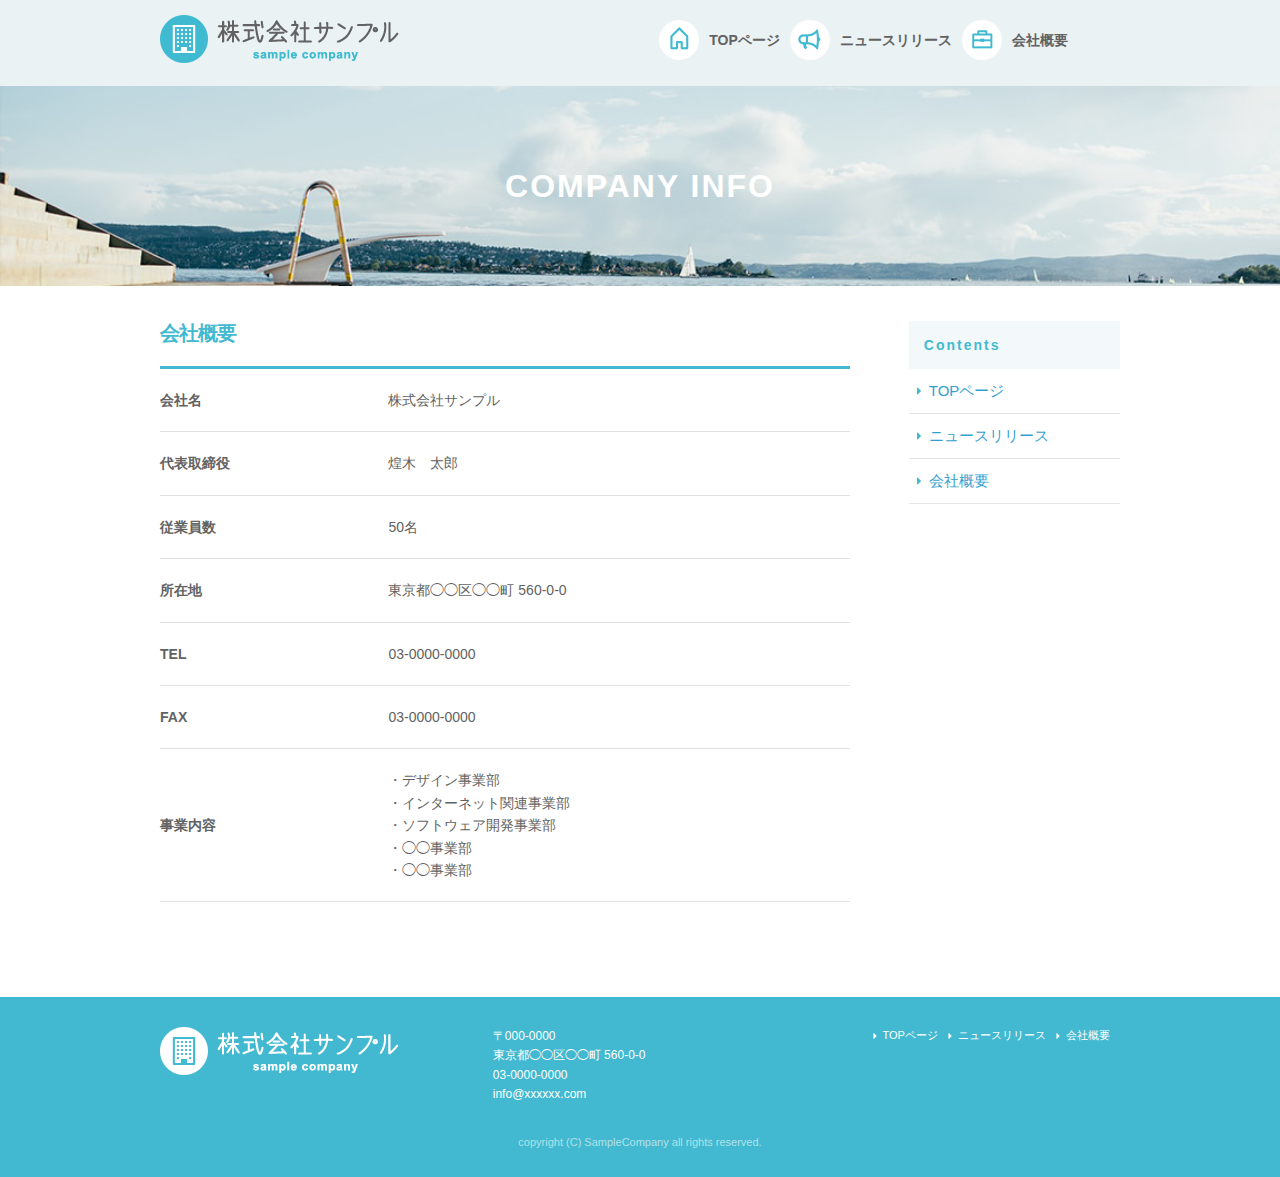
<file: company.html>
<!DOCTYPE html>
<html lang="ja">
<head>

  <!-- Basic Page Needs
  –––––––––––––––––––––––––––––––––––––––––––––––––– -->
  <meta charset="utf-8">
  <title>株式会社サンプル</title>
  <meta name="description" content="">
  <meta name="author" content="">

  <!-- Mobile Specific Metas
  –––––––––––––––––––––––––––––––––––––––––––––––––– -->
  <meta name="viewport" content="width=device-width, initial-scale=1">

  <!-- FONT
  –––––––––––––––––––––––––––––––––––––––––––––––––– -->


  <!-- CSS
  –––––––––––––––––––––––––––––––––––––––––––––––––– -->
  <link rel="stylesheet" href="css/normalize.css">
  <link rel="stylesheet" href="css/skeleton.css">
  <link rel="stylesheet" href="css/sample.css">
  <!-- Favicon
  –––––––––––––––––––––––––––––––––––––––––––––––––– -->
  <link rel="icon" type="image/png" href="images/favicon.png">

</head>
<body>

  <!-- Primary Page Layout
  –––––––––––––––––––––––––––––––––––––––––––––––––– -->
  <header>
  <div id="header_in" class="container">
    <div class="row">
      <div class="six columns logo">

        <h1><a href="index.html"><img class="u-max-full-width" src="images/top/logo.png" alt="株式会社サンプル" srcset="images/top/logo@2x.png 2x" /></a></h1>

      </div>
      <div class="six columns navi">

        <div class="sp_navi">
          <img id="sp_navi_btn" class="u-max-full-width" src="images/top/sp_navi.png" alt="sp_navi" srcset="images/top/sp_navi@2x.png 2x" />

          <ul class="sp_navi_li">
            <li><a href="index.html">TOPページ</a></li>
            <li><a href="news.html">ニュースリリース</a></li>
            <li><a href="company.html">会社概要</a></li>
          </ul>
        </div>
        <!-- sp_navi -->

        <div class="pc_navi">

  <ul class="pc_navi_li">
    <li class="navi_toppage"><a href="index.html">TOPページ</a></li>
    <li class="navi_news"><a href="news.html">ニュースリリース</a></li>
    <li class="navi_company"><a href="company.html">会社概要</a></li>
  </ul>

</div>
<!-- pc_navi -->
      </div>
    </div>
    <!-- row -->
  </div>
  <!-- header_in -->
</header>

<div id="sub_cover">
      <div class="container">
        <div class="row">

          <div class="twelve columns">
            <h2>COMPANY INFO</h2>
          </div>

        </div>
      </div>
    </div>


    <div id="contents">
          <div class="container">
            <div class="row">

              <div id="main" class="nine columns">
                <h2 class="company_title">会社概要</h2>

                <table class="u-full-width">
                  <tbody><tr>
                    <th>会社名</th>
                    <td>株式会社サンプル</td>
                  </tr>
                  <tr>
                    <th>代表取締役</th>
                    <td>煌木　太郎</td>
                  </tr>
                  <tr>
                    <th>従業員数</th>
                    <td>50名</td>
                  </tr>
                  <tr>
                    <th>所在地</th>
                    <td>東京都◯◯区◯◯町&nbsp;560-0-0</td>
                  </tr>
                  <tr>
                    <th>TEL</th>
                    <td>03-0000-0000</td>
                  </tr>
                  <tr>
                    <th>FAX</th>
                    <td>03-0000-0000</td>
                  </tr>
                  <tr>
                    <th>事業内容</th>
                    <td>
                      ・デザイン事業部<br>
                      ・インターネット関連事業部<br>
                      ・ソフトウェア開発事業部<br>
                      ・◯◯事業部<br>
                      ・◯◯事業部
                    </td>
                  </tr>
                </tbody></table>


              </div>

              <div id="sidebar" class="three columns">

                <div class="pc_sidemenu">
                  <h3>Contents</h3>

                  <ul>
                    <li><a href="index.html">TOPページ</a></li>
                    <li><a href="news.html">ニュースリリース</a></li>
                    <li><a href="company.html">会社概要</a></li>
                  </ul>
                </div>

                <div class="fb-page fb_iframe_widget" data-href="https://www.facebook.com/facebook" data-tabs="timeline" data-height="300" data-small-header="false" data-adapt-container-width="true" data-hide-cover="false" data-show-facepile="false" fb-xfbml-state="rendered" fb-iframe-plugin-query="adapt_container_width=true&amp;app_id=&amp;container_width=211&amp;height=300&amp;hide_cover=false&amp;href=https%3A%2F%2Fwww.facebook.com%2Ffacebook&amp;locale=ja_JP&amp;sdk=joey&amp;show_facepile=false&amp;small_header=false&amp;tabs=timeline"><span style="vertical-align: bottom; width: 211px; height: 300px;"><iframe name="f25de2ad0a85fe4" width="1000px" height="300px" frameborder="0" allowtransparency="true" allowfullscreen="true" scrolling="no" allow="encrypted-media" title="fb:page Facebook Social Plugin" src="https://www.facebook.com/v2.6/plugins/page.php?adapt_container_width=true&amp;app_id=&amp;channel=http%3A%2F%2Fstaticxx.facebook.com%2Fconnect%2Fxd_arbiter%2Fr%2F3tXFuAe2xUh.js%3Fversion%3D42%23cb%3Df10b7c32010d2%26domain%3Ddemo.techacademy.jp%26origin%3Dhttp%253A%252F%252Fdemo.techacademy.jp%252Ff10cf530660bd5c%26relation%3Dparent.parent&amp;container_width=211&amp;height=300&amp;hide_cover=false&amp;href=https%3A%2F%2Fwww.facebook.com%2Ffacebook&amp;locale=ja_JP&amp;sdk=joey&amp;show_facepile=false&amp;small_header=false&amp;tabs=timeline" style="border: none; visibility: visible; width: 211px; height: 300px;" class=""></iframe></span></div>

              </div>

            </div>
          </div>
        </div>
<!-- #news_area -->

<footer>
  <div class="container">
    <div class="row">
      <div class="four columns sp">
        <img class="u-max-full-width" src="images/top/footer_logo.png" alt="株式会社サンプル" srcset="images/top/footer_logo@2x.png 2x" />
      </div>
      <!-- columns -->
      <div class="four columns foot_address sp">
        〒000-0000<br />
        東京都◯◯区◯◯町 560-0-0<br />
        03-0000-0000<br />
        info@xxxxxx.com
      </div>
      <!-- columns -->
      <div class="four columns">
        <ul class="foot_navi">
          <li><a href="">TOPページ</a></li>
          <li><a href="">ニュースリリース</a></li>
          <li><a href="">会社概要</a></li>
        </ul>
      </div>
      <!-- columns -->
    </div>
    <!-- row -->

    <div class="row">
      <div class="twelve columns sp">
        <p class="copy">copyright (C) SampleCompany all rights reserved.</p>
      </div>
      <!-- columns -->
    </div>
    <!-- row -->
  </div>
</footer>
<!-- //footer -->

<script type="text/javascript" src="http://ajax.googleapis.com/ajax/libs/jquery/1.10.2/jquery.min.js"></script>

<script>
  $(function(){
    $(document).ready(function(){

      $("#sp_navi_btn").click(function () {
        $(this).next().slideToggle();
      });

    });
  });

</script>
</body>
<!-- End Document
  –––––––––––––––––––––––––––––––––––––––––––––––––– -->
</body>
</html>
</file>
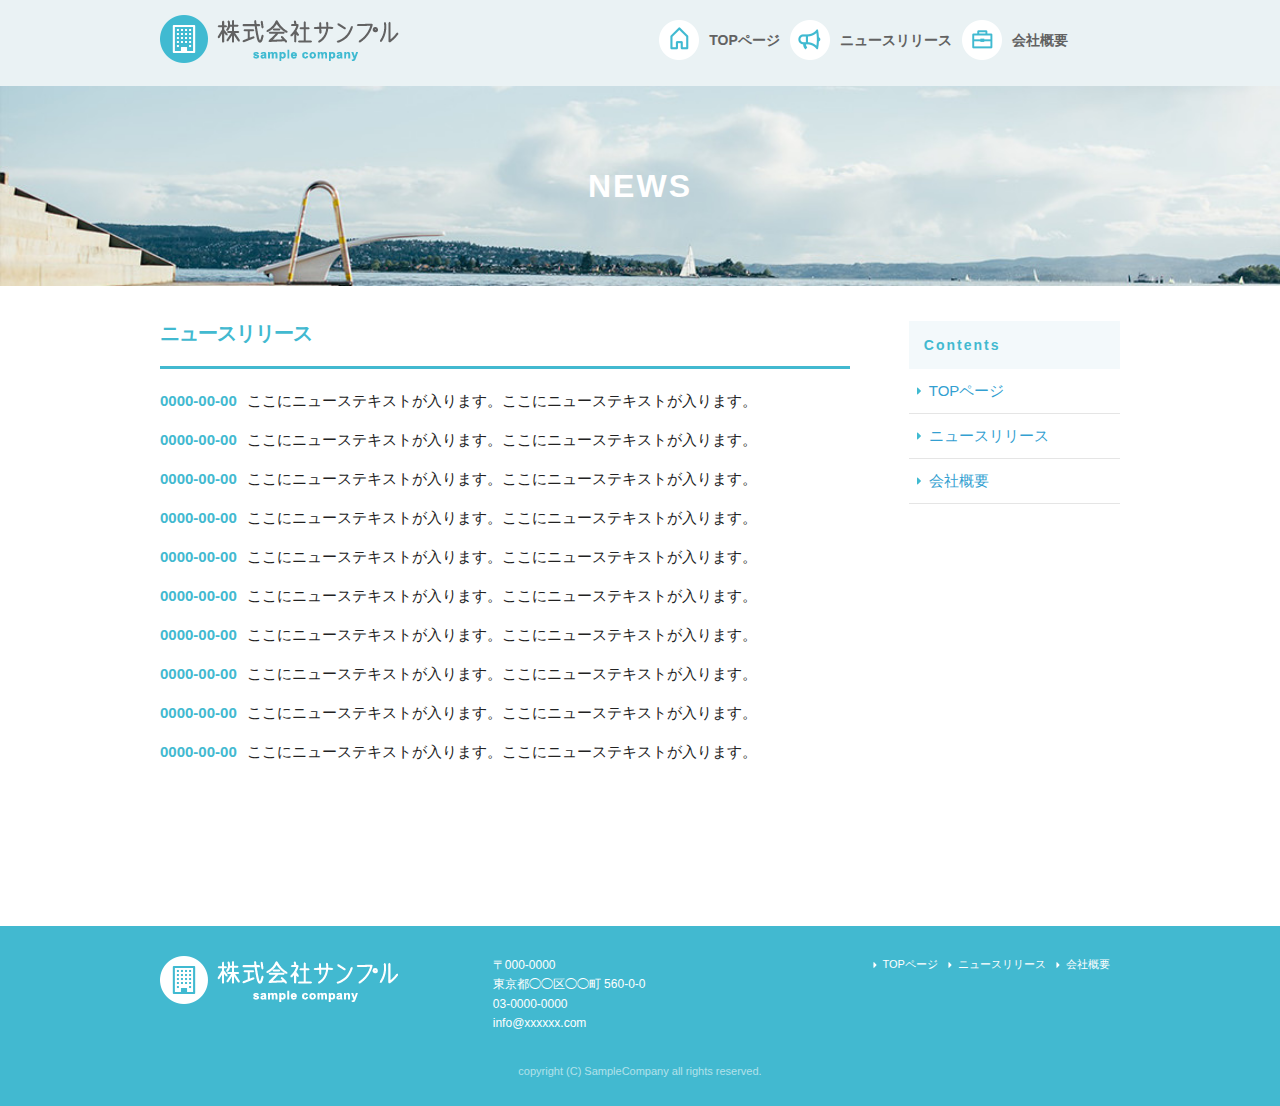
<file: news.html>
<!DOCTYPE html>
<html lang="ja">
<head>

  <!-- Basic Page Needs
  –––––––––––––––––––––––––––––––––––––––––––––––––– -->
  <meta charset="utf-8">
  <title>株式会社サンプル</title>
  <meta name="description" content="">
  <meta name="author" content="">

  <!-- Mobile Specific Metas
  –––––––––––––––––––––––––––––––––––––––––––––––––– -->
  <meta name="viewport" content="width=device-width, initial-scale=1">

  <!-- FONT
  –––––––––––––––––––––––––––––––––––––––––––––––––– -->


  <!-- CSS
  –––––––––––––––––––––––––––––––––––––––––––––––––– -->
  <link rel="stylesheet" href="css/normalize.css">
  <link rel="stylesheet" href="css/skeleton.css">
  <link rel="stylesheet" href="css/sample.css">
  <!-- Favicon
  –––––––––––––––––––––––––––––––––––––––––––––––––– -->
  <link rel="icon" type="image/png" href="images/favicon.png">

</head>
<body>

  <!-- Primary Page Layout
  –––––––––––––––––––––––––––––––––––––––––––––––––– -->
  <header>
  <div id="header_in" class="container">
    <div class="row">
      <div class="six columns logo">

        <h1><a href="index.html"><img class="u-max-full-width" src="images/top/logo.png" alt="株式会社サンプル" srcset="images/top/logo@2x.png 2x" /></a></h1>

      </div>
      <div class="six columns navi">

        <div class="sp_navi">
          <img id="sp_navi_btn" class="u-max-full-width" src="images/top/sp_navi.png" alt="sp_navi" srcset="images/top/sp_navi@2x.png 2x" />

          <ul class="sp_navi_li">
            <li><a href="index.html">TOPページ</a></li>
            <li><a href="news.html">ニュースリリース</a></li>
            <li><a href="company.html">会社概要</a></li>
          </ul>
        </div>
        <!-- sp_navi -->

        <div class="pc_navi">

  <ul class="pc_navi_li">
    <li class="navi_toppage"><a href="index.html">TOPページ</a></li>
    <li class="navi_news"><a href="news.html">ニュースリリース</a></li>
    <li class="navi_company"><a href="company.html">会社概要</a></li>
  </ul>

</div>
<!-- pc_navi -->
      </div>
    </div>
    <!-- row -->
  </div>
  <!-- header_in -->
</header>

<div id="sub_cover">
  <div class="container">
    <div class="row">

      <div class="twelve columns">
        <h2>NEWS</h2>
      </div>

    </div>
  </div>
</div>


<div id="contents">
  <div class="container">
    <div class="row">

      <div id="main" class="nine columns">
        <h2>ニュースリリース</h2>

        <ul class="news_li">
          <li><span>0000-00-00</span>ここにニューステキストが入ります。ここにニューステキストが入ります。</li>
          <li><span>0000-00-00</span>ここにニューステキストが入ります。ここにニューステキストが入ります。</li>
          <li><span>0000-00-00</span>ここにニューステキストが入ります。ここにニューステキストが入ります。</li>
          <li><span>0000-00-00</span>ここにニューステキストが入ります。ここにニューステキストが入ります。</li>
          <li><span>0000-00-00</span>ここにニューステキストが入ります。ここにニューステキストが入ります。</li>
          <li><span>0000-00-00</span>ここにニューステキストが入ります。ここにニューステキストが入ります。</li>
          <li><span>0000-00-00</span>ここにニューステキストが入ります。ここにニューステキストが入ります。</li>
          <li><span>0000-00-00</span>ここにニューステキストが入ります。ここにニューステキストが入ります。</li>
          <li><span>0000-00-00</span>ここにニューステキストが入ります。ここにニューステキストが入ります。</li>
          <li><span>0000-00-00</span>ここにニューステキストが入ります。ここにニューステキストが入ります。</li>
        </ul>
      </div>

      <div id="sidebar" class="three columns">

        <div class="pc_sidemenu">
          <h3>Contents</h3>

          <ul>
            <li><a href="index.html">TOPページ</a></li>
            <li><a href="news.html">ニュースリリース</a></li>
            <li><a href="company.html">会社概要</a></li>
          </ul>
        </div>

        <div class="fb-page fb_iframe_widget" data-href="https://www.facebook.com/facebook" data-tabs="timeline" data-height="300" data-small-header="false" data-adapt-container-width="true" data-hide-cover="false" data-show-facepile="false" fb-xfbml-state="rendered" fb-iframe-plugin-query="adapt_container_width=true&amp;app_id=&amp;container_width=211&amp;height=300&amp;hide_cover=false&amp;href=https%3A%2F%2Fwww.facebook.com%2Ffacebook&amp;locale=ja_JP&amp;sdk=joey&amp;show_facepile=false&amp;small_header=false&amp;tabs=timeline"><span style="vertical-align: bottom; width: 211px; height: 300px;"><iframe name="f13297a40d7860c" width="1000px" height="300px" frameborder="0" allowtransparency="true" allowfullscreen="true" scrolling="no" allow="encrypted-media" title="fb:page Facebook Social Plugin" src="https://www.facebook.com/v2.6/plugins/page.php?adapt_container_width=true&amp;app_id=&amp;channel=http%3A%2F%2Fstaticxx.facebook.com%2Fconnect%2Fxd_arbiter%2Fr%2F3tXFuAe2xUh.js%3Fversion%3D42%23cb%3Df16731a7a112ccc%26domain%3Ddemo.techacademy.jp%26origin%3Dhttp%253A%252F%252Fdemo.techacademy.jp%252Ff216ce77d6ec254%26relation%3Dparent.parent&amp;container_width=211&amp;height=300&amp;hide_cover=false&amp;href=https%3A%2F%2Fwww.facebook.com%2Ffacebook&amp;locale=ja_JP&amp;sdk=joey&amp;show_facepile=false&amp;small_header=false&amp;tabs=timeline" style="border: none; visibility: visible; width: 211px; height: 300px;" class=""></iframe></span></div>

      </div>

    </div>
  </div>
</div>
<!-- #news_area -->

<footer>
  <div class="container">
    <div class="row">
      <div class="four columns sp">
        <img class="u-max-full-width" src="images/top/footer_logo.png" alt="株式会社サンプル" srcset="images/top/footer_logo@2x.png 2x" />
      </div>
      <!-- columns -->
      <div class="four columns foot_address sp">
        〒000-0000<br />
        東京都◯◯区◯◯町 560-0-0<br />
        03-0000-0000<br />
        info@xxxxxx.com
      </div>
      <!-- columns -->
      <div class="four columns">
        <ul class="foot_navi">
          <li><a href="">TOPページ</a></li>
          <li><a href="">ニュースリリース</a></li>
          <li><a href="">会社概要</a></li>
        </ul>
      </div>
      <!-- columns -->
    </div>
    <!-- row -->

    <div class="row">
      <div class="twelve columns sp">
        <p class="copy">copyright (C) SampleCompany all rights reserved.</p>
      </div>
      <!-- columns -->
    </div>
    <!-- row -->
  </div>
</footer>
<!-- //footer -->

<script type="text/javascript" src="http://ajax.googleapis.com/ajax/libs/jquery/1.10.2/jquery.min.js"></script>

<script>
  $(function(){
    $(document).ready(function(){

      $("#sp_navi_btn").click(function () {
        $(this).next().slideToggle();
      });

    });
  });

</script>
</body>
<!-- End Document
  –––––––––––––––––––––––––––––––––––––––––––––––––– -->
</body>
</html>
</file>
<file: css/skeleton.css>
/*
* Skeleton V2.0.4
* Copyright 2014, Dave Gamache
* www.getskeleton.com
* Free to use under the MIT license.
* http://www.opensource.org/licenses/mit-license.php
* 12/29/2014
*/


/* Table of contents
––––––––––––––––––––––––––––––––––––––––––––––––––
- Grid
- Base Styles
- Typography
- Links
- Buttons
- Forms
- Lists
- Code
- Tables
- Spacing
- Utilities
- Clearing
- Media Queries
*/


/* Grid
–––––––––––––––––––––––––––––––––––––––––––––––––– */
.container {
  position: relative;
  width: 100%;
  max-width: 960px;
  margin: 0 auto;
  padding: 0 20px;
  box-sizing: border-box; }
.column,
.columns {
  width: 100%;
  float: left;
  box-sizing: border-box; }

/* For devices larger than 400px */
@media (min-width: 400px) {
  .container {
    width: 85%;
    padding: 0; }
}

/* For devices larger than 550px */
@media (min-width: 550px) {
  .container {
    width: 80%; }
  .column,
  .columns {
    margin-left: 4%; }
  .column:first-child,
  .columns:first-child {
    margin-left: 0; }

  .one.column,
  .one.columns                    { width: 4.66666666667%; }
  .two.columns                    { width: 13.3333333333%; }
  .three.columns                  { width: 22%;            }
  .four.columns                   { width: 30.6666666667%; }
  .five.columns                   { width: 39.3333333333%; }
  .six.columns                    { width: 48%;            }
  .seven.columns                  { width: 56.6666666667%; }
  .eight.columns                  { width: 65.3333333333%; }
  .nine.columns                   { width: 74.0%;          }
  .ten.columns                    { width: 82.6666666667%; }
  .eleven.columns                 { width: 91.3333333333%; }
  .twelve.columns                 { width: 100%; margin-left: 0; }

  .one-third.column               { width: 30.6666666667%; }
  .two-thirds.column              { width: 65.3333333333%; }

  .one-half.column                { width: 48%; }

  /* Offsets */
  .offset-by-one.column,
  .offset-by-one.columns          { margin-left: 8.66666666667%; }
  .offset-by-two.column,
  .offset-by-two.columns          { margin-left: 17.3333333333%; }
  .offset-by-three.column,
  .offset-by-three.columns        { margin-left: 26%;            }
  .offset-by-four.column,
  .offset-by-four.columns         { margin-left: 34.6666666667%; }
  .offset-by-five.column,
  .offset-by-five.columns         { margin-left: 43.3333333333%; }
  .offset-by-six.column,
  .offset-by-six.columns          { margin-left: 52%;            }
  .offset-by-seven.column,
  .offset-by-seven.columns        { margin-left: 60.6666666667%; }
  .offset-by-eight.column,
  .offset-by-eight.columns        { margin-left: 69.3333333333%; }
  .offset-by-nine.column,
  .offset-by-nine.columns         { margin-left: 78.0%;          }
  .offset-by-ten.column,
  .offset-by-ten.columns          { margin-left: 86.6666666667%; }
  .offset-by-eleven.column,
  .offset-by-eleven.columns       { margin-left: 95.3333333333%; }

  .offset-by-one-third.column,
  .offset-by-one-third.columns    { margin-left: 34.6666666667%; }
  .offset-by-two-thirds.column,
  .offset-by-two-thirds.columns   { margin-left: 69.3333333333%; }

  .offset-by-one-half.column,
  .offset-by-one-half.columns     { margin-left: 52%; }

}


/* Base Styles
–––––––––––––––––––––––––––––––––––––––––––––––––– */
/* NOTE
html is set to 62.5% so that all the REM measurements throughout Skeleton
are based on 10px sizing. So basically 1.5rem = 15px :) */
html {
  font-size: 62.5%; }
body {
  font-size: 1.5em; /* currently ems cause chrome bug misinterpreting rems on body element */
  line-height: 1.6;
  font-weight: 400;
  font-family: "Raleway", "HelveticaNeue", "Helvetica Neue", Helvetica, Arial, sans-serif;
  color: #222; }


/* Typography
–––––––––––––––––––––––––––––––––––––––––––––––––– */
h1, h2, h3, h4, h5, h6 {
  margin-top: 0;
  margin-bottom: 2rem;
  font-weight: 300; }
h1 { font-size: 4.0rem; line-height: 1.2;  letter-spacing: -.1rem;}
h2 { font-size: 3.6rem; line-height: 1.25; letter-spacing: -.1rem; }
h3 { font-size: 3.0rem; line-height: 1.3;  letter-spacing: -.1rem; }
h4 { font-size: 2.4rem; line-height: 1.35; letter-spacing: -.08rem; }
h5 { font-size: 1.8rem; line-height: 1.5;  letter-spacing: -.05rem; }
h6 { font-size: 1.5rem; line-height: 1.6;  letter-spacing: 0; }

/* Larger than phablet */
@media (min-width: 550px) {
  h1 { font-size: 5.0rem; }
  h2 { font-size: 4.2rem; }
  h3 { font-size: 3.6rem; }
  h4 { font-size: 3.0rem; }
  h5 { font-size: 2.4rem; }
  h6 { font-size: 1.5rem; }
}

p {
  margin-top: 0; }


/* Links
–––––––––––––––––––––––––––––––––––––––––––––––––– */
a {
  color: #1EAEDB; }
a:hover {
  color: #0FA0CE; }


/* Buttons
–––––––––––––––––––––––––––––––––––––––––––––––––– */
.button,
button,
input[type="submit"],
input[type="reset"],
input[type="button"] {
  display: inline-block;
  height: 38px;
  padding: 0 30px;
  color: #555;
  text-align: center;
  font-size: 11px;
  font-weight: 600;
  line-height: 38px;
  letter-spacing: .1rem;
  text-transform: uppercase;
  text-decoration: none;
  white-space: nowrap;
  background-color: transparent;
  border-radius: 4px;
  border: 1px solid #bbb;
  cursor: pointer;
  box-sizing: border-box; }
.button:hover,
button:hover,
input[type="submit"]:hover,
input[type="reset"]:hover,
input[type="button"]:hover,
.button:focus,
button:focus,
input[type="submit"]:focus,
input[type="reset"]:focus,
input[type="button"]:focus {
  color: #333;
  border-color: #888;
  outline: 0; }
.button.button-primary,
button.button-primary,
input[type="submit"].button-primary,
input[type="reset"].button-primary,
input[type="button"].button-primary {
  color: #FFF;
  background-color: #33C3F0;
  border-color: #33C3F0; }
.button.button-primary:hover,
button.button-primary:hover,
input[type="submit"].button-primary:hover,
input[type="reset"].button-primary:hover,
input[type="button"].button-primary:hover,
.button.button-primary:focus,
button.button-primary:focus,
input[type="submit"].button-primary:focus,
input[type="reset"].button-primary:focus,
input[type="button"].button-primary:focus {
  color: #FFF;
  background-color: #1EAEDB;
  border-color: #1EAEDB; }


/* Forms
–––––––––––––––––––––––––––––––––––––––––––––––––– */
input[type="email"],
input[type="number"],
input[type="search"],
input[type="text"],
input[type="tel"],
input[type="url"],
input[type="password"],
textarea,
select {
  height: 38px;
  padding: 6px 10px; /* The 6px vertically centers text on FF, ignored by Webkit */
  background-color: #fff;
  border: 1px solid #D1D1D1;
  border-radius: 4px;
  box-shadow: none;
  box-sizing: border-box; }
/* Removes awkward default styles on some inputs for iOS */
input[type="email"],
input[type="number"],
input[type="search"],
input[type="text"],
input[type="tel"],
input[type="url"],
input[type="password"],
textarea {
  -webkit-appearance: none;
     -moz-appearance: none;
          appearance: none; }
textarea {
  min-height: 65px;
  padding-top: 6px;
  padding-bottom: 6px; }
input[type="email"]:focus,
input[type="number"]:focus,
input[type="search"]:focus,
input[type="text"]:focus,
input[type="tel"]:focus,
input[type="url"]:focus,
input[type="password"]:focus,
textarea:focus,
select:focus {
  border: 1px solid #33C3F0;
  outline: 0; }
label,
legend {
  display: block;
  margin-bottom: .5rem;
  font-weight: 600; }
fieldset {
  padding: 0;
  border-width: 0; }
input[type="checkbox"],
input[type="radio"] {
  display: inline; }
label > .label-body {
  display: inline-block;
  margin-left: .5rem;
  font-weight: normal; }


/* Lists
–––––––––––––––––––––––––––––––––––––––––––––––––– */
ul {
  list-style: circle inside; }
ol {
  list-style: decimal inside; }
ol, ul {
  padding-left: 0;
  margin-top: 0; }
ul ul,
ul ol,
ol ol,
ol ul {
  margin: 1.5rem 0 1.5rem 3rem;
  font-size: 90%; }
li {
  margin-bottom: 1rem; }


/* Code
–––––––––––––––––––––––––––––––––––––––––––––––––– */
code {
  padding: .2rem .5rem;
  margin: 0 .2rem;
  font-size: 90%;
  white-space: nowrap;
  background: #F1F1F1;
  border: 1px solid #E1E1E1;
  border-radius: 4px; }
pre > code {
  display: block;
  padding: 1rem 1.5rem;
  white-space: pre; }


/* Tables
–––––––––––––––––––––––––––––––––––––––––––––––––– */
th,
td {
  padding: 12px 15px;
  text-align: left;
  border-bottom: 1px solid #E1E1E1; }
th:first-child,
td:first-child {
  padding-left: 0; }
th:last-child,
td:last-child {
  padding-right: 0; }


/* Spacing
–––––––––––––––––––––––––––––––––––––––––––––––––– */
button,
.button {
  margin-bottom: 1rem; }
input,
textarea,
select,
fieldset {
  margin-bottom: 1.5rem; }
pre,
blockquote,
dl,
figure,
table,
p,
ul,
ol,
form {
  margin-bottom: 2.5rem; }


/* Utilities
–––––––––––––––––––––––––––––––––––––––––––––––––– */
.u-full-width {
  width: 100%;
  box-sizing: border-box; }
.u-max-full-width {
  max-width: 100%;
  box-sizing: border-box; }
.u-pull-right {
  float: right; }
.u-pull-left {
  float: left; }


/* Misc
–––––––––––––––––––––––––––––––––––––––––––––––––– */
hr {
  margin-top: 3rem;
  margin-bottom: 3.5rem;
  border-width: 0;
  border-top: 1px solid #E1E1E1; }


/* Clearing
–––––––––––––––––––––––––––––––––––––––––––––––––– */

/* Self Clearing Goodness */
.container:after,
.row:after,
.u-cf {
  content: "";
  display: table;
  clear: both; }


/* Media Queries
–––––––––––––––––––––––––––––––––––––––––––––––––– */
/*
Note: The best way to structure the use of media queries is to create the queries
near the relevant code. For example, if you wanted to change the styles for buttons
on small devices, paste the mobile query code up in the buttons section and style it
there.
*/


/* Larger than mobile */
@media (min-width: 400px) {}

/* Larger than phablet (also point when grid becomes active) */
@media (min-width: 550px) {}

/* Larger than tablet */
@media (min-width: 750px) {}

/* Larger than desktop */
@media (min-width: 1000px) {}

/* Larger than Desktop HD */
@media (min-width: 1200px) {}
</file>
<file: css/sample.css>
html {
	font-size: 62.5%
}

header {
	background: #eaf2f4
}

header #header_in {
	padding-top: 10px;
	padding-bottom: 4px
}

@media (max-width: 550px) {
	header .logo {
		width: 190px
	}
	header .navi {
		width: 40px;
		float: right
	}
}

header .sp_navi_li {
	width: 180px;
	position: absolute;
	top: 50px;
	right: 2%;
	border: 1px solid #eee;
	background: white;
	margin: 0;
	padding: 0;
	display: none;
	z-index: 100
}

header .sp_navi_li li {
	list-style: none;
	margin: 0;
	padding: 0
}

header .sp_navi_li li a {
	display: block;
	padding: 10px 8px;
	border-bottom: 1px solid #eee;
	font-size: 14px;
	text-decoration: none
}

@media (min-width: 550px) {
	header .sp_navi {
		display: none
	}
	header #header_in {
		padding: 15px 0 10px 0
	}
	header .pc_navi_li {
		margin: 0;
		padding: 0
	}
	header .pc_navi_li li {
		list-style: none;
		margin: 5px 0 0 0;
		padding: 0
	}
	header .pc_navi_li li a {
		color: #626262;
		text-decoration: none;
		font-weight: bold;
		font-size: 14px;
		font-size: 1.4rem;
		float: left;
		padding-right: 10px
	}
	header .pc_navi_li li a:hover {
		color: #42b9d0
	}
	header .pc_navi_li li.navi_toppage a {
		background-repeat: no-repeat;
		display: inline-block;
		line-height: 40px;
		padding-left: 50px;
		background-image: url("../images/top/navi_top.png");
		background-size: 40px 40px
	}
}

@media screen and (min-width: 550px) and (-webkit-min-device-pixel-ratio: 2),
(min-width: 550px) and (min-resolution: 2dppx) {
	header .pc_navi_li li.navi_toppage a {
		background-image: url("../images/top/navi_top@2x.png")
	}
}

@media (min-width: 550px) {
	header .pc_navi_li li.navi_news a {
		background-repeat: no-repeat;
		display: inline-block;
		line-height: 40px;
		padding-left: 50px;
		background-image: url("../images/top/navi_news.png");
		background-size: 40px 40px
	}
}

@media screen and (min-width: 550px) and (-webkit-min-device-pixel-ratio: 2),
(min-width: 550px) and (min-resolution: 2dppx) {
	header .pc_navi_li li.navi_news a {
		background-image: url("../images/top/navi_news@2x.png")
	}
}

@media (min-width: 550px) {
	header .pc_navi_li li.navi_company a {
		background-repeat: no-repeat;
		display: inline-block;
		line-height: 40px;
		padding-left: 50px;
		background-image: url("../images/top/navi_company.png");
		background-size: 40px 40px
	}
}

@media screen and (min-width: 550px) and (-webkit-min-device-pixel-ratio: 2),
(min-width: 550px) and (min-resolution: 2dppx) {
	header .pc_navi_li li.navi_company a {
		background-image: url("../images/top/navi_company@2x.png")
	}
}

@media (max-width: 550px) {
	header .pc_navi {
		display: none
	}
}

#cover_area {
	text-align: center;
	padding: 80px 0;
	background-image: url("../images/top/cover.jpg");
	background-size: cover
}

@media screen and (-webkit-min-device-pixel-ratio: 2),
(min-resolution: 2dppx) {
	#cover_area {
		background-image: url("../images/top/cover@2x.jpg")
	}
}

@media (min-width: 550px) {
	#cover_area {
		text-align: left;
		height: 420px;
		padding: 0
	}
	#cover_area img {
		margin-top: 180px;
		margin-left: 70px
	}
}

#service_area {
	padding-top: 20px
}

@media (min-width: 550px) {
	#service_area {
		padding-top: 30px
	}
}

#service_area .columns {
	color: #626262
}

#service_area .columns .service_title {
	font-size: 18px;
	font-size: 1.8rem;
	font-weight: bold;
	margin-top: 8px
}

#service_area .columns p {
	font-size: 15px;
	font-size: 1.5rem;
	margin-top: 10px
}

@media (min-width: 550px) {
	#service_area .columns .service_title {
		font-size: 16px;
		font-size: 1.6rem
	}
	#service_area .columns p {
		font-size: 13px;
		font-size: 1.3rem
	}
}

#news_area {
	background-color: #eaf2f4
}

@media (min-width: 550px) {
	#news_area .container {
		padding: 0px 10% 50px 10%
	}
}

#news_area .news_title {
	text-align: center;
	font-size: 26px;
	font-size: 2.6rem;
	color: #42b9d0;
	padding: 15px 0 10px 0;
	font-weight: bold;
	letter-spacing: 0.2rem
}

#news_area .news_lists li {
	list-style: none;
	font-size: 15px;
	font-size: 1.5rem
}

#news_area .news_lists li span {
	color: #42b9d0;
	font-weight: bold;
	display: block;
	margin-bottom: 3px
}

@media (min-width: 550px) {
	#news_area .news_title {
		text-align: center;
		font-size: 22px;
		font-size: 2.2rem;
		color: #42b9d0;
		padding: 50px 0 41px 0;
		letter-spacing: 0.2rem
	}
	#news_area .news_lists li {
		list-style: none;
		font-size: 14px;
		font-size: 1.4rem;
		margin-bottom: 20px
	}
	#news_area .news_lists li span {
		color: #42b9d0;
		font-weight: bold;
		display: inline;
		margin-bottom: 0px
	}
}

footer {
	background-color: #42b9d0;
	color: #fff;
	padding-top: 20px
}

@media (max-width: 550px) {
	footer .container {
		padding: 0
	}
	footer .sp {
		padding: 0 6%;
		margin: 0 auto
	}
	footer .foot_navi {
		margin-top: 20px
	}
	footer .foot_navi li {
		list-style: none;
		margin-bottom: 1px
	}
	footer .foot_navi li a {
		color: #42b9d0;
		background-color: #eaf2f4;
		display: block;
		text-align: center;
		font-weight: bold;
		text-decoration: none;
		font-size: 16px;
		font-size: 1.6rem;
		padding: 16px 0
	}
}

footer .foot_address {
	font-size: 16px;
	font-size: 1.6rem;
	padding-top: 10px
}

footer .copy {
	text-align: center;
	font-size: 11px;
	font-size: 1.1rem;
	color: #b2e1ea
}

@media (min-width: 550px) {
	footer {
		padding-top: 30px
	}
	footer .foot_address {
		padding: 0px;
		font-size: 12px;
		font-size: 1.2rem
	}
	footer .foot_navi {
		float: right
	}
	footer .foot_navi li {
		list-style: none;
		background-repeat: no-repeat;
		background-position: left center;
		display: inline-block;
		float: left;
		margin-right: 10px;
		font-size: 11px;
		font-size: 1.1rem;
		background-image: url("../images/top/foot_arroehead.png");
		background-size: 4px 6px
	}
}

@media screen and (min-width: 550px) and (-webkit-min-device-pixel-ratio: 2),
(min-width: 550px) and (min-resolution: 2dppx) {
	footer .foot_navi li {
		background-image: url("../images/top/foot_arroehead@2x.png")
	}
}

@media (min-width: 550px) {
	footer .foot_navi a {
		color: white;
		padding-left: 10px;
		text-decoration: none
	}
	footer .foot_navi a:hover {
		color: #eaf2f4
	}
	footer .copy {
		margin-top: 30px
	}
}

h1 {
	margin: 0;
	padding: 0
}

#sub_cover {
	padding: 40px 0;
	background-image: url("../images/news/sub_cover.jpg");
	background-size: cover
}

#sub_cover h2 {
	text-align: center;
	color: white;
	font-size: 16px;
	font-size: 1.6rem;
	font-weight: bold;
	margin: 0;
	letter-spacing: 0.2rem
}

@media (min-width: 550px) {
	#sub_cover {
		padding: 80px 0
	}
	#sub_cover h2 {
		text-align: center;
		color: white;
		font-size: 32px;
		font-size: 3.2rem;
		font-weight: bold;
		margin: 0;
		letter-spacing: 0.2rem
	}
}

@media screen and (-webkit-min-device-pixel-ratio: 2),
(min-resolution: 2dppx) {
	#sub_cover {
		background-image: url("../images/news/sub_cover@2x.jpg")
	}
}

#contents {
	padding-top: 20px
}

@media (min-width: 550px) {
	#contents {
		padding-top: 35px;
		padding-bottom: 70px
	}
}

#contents #main h2 {
	color: #42b9d0;
	border-bottom: 3px solid #42b9d0;
	font-size: 15px;
	font-size: 1.5rem;
	font-weight: bold;
	padding-bottom: 15px
}

@media (min-width: 550px) {
	#contents #main {
		padding-right: 20px
	}
	#contents #main h2 {
		font-size: 20px;
		font-size: 2rem;
		padding-bottom: 20px
	}
}

#contents #main .news_li {
	font-size: 15px;
	font-size: 1.5rem
}

#contents #main .news_li li {
	list-style: none
}

#contents #main .news_li li span {
	color: #42b9d0;
	display: block;
	font-weight: bold;
	margin-bottom: 3px
}

@media (min-width: 550px) {
	#contents #main .news_li li {
		list-style: none;
		padding-bottom: 5px
	}
	#contents #main .news_li li span {
		display: inline-block;
		margin-bottom: 0;
		padding-right: 10px
	}
}

#contents #sidebar {
	padding-bottom: 20px
}

@media (max-width: 550px) {
	#contents #sidebar .pc_sidemenu {
		display: none
	}
}

#contents #sidebar .pc_sidemenu h3 {
	color: #42b9d0;
	font-size: 14px;
	font-size: 1.4rem;
	letter-spacing: 0.2rem;
	font-weight: bold;
	background-color: #f3f9fb;
	padding: 15px;
	margin-bottom: 0px
}

#contents #sidebar .pc_sidemenu li {
	list-style: none;
	display: block;
	border-bottom: 1px solid #e5e5e5;
	background-repeat: no-repeat;
	background-position: 8px center;
	margin-bottom: 0px;
	padding: 10px 10px 10px 20px;
	background-image: url("../images/news/side_arrow.png");
	background-size: 4px 8px
}

@media screen and (-webkit-min-device-pixel-ratio: 2),
(min-resolution: 2dppx) {
	#contents #sidebar .pc_sidemenu li {
		background-image: url("../images/news/side_arrow@2x.png")
	}
}

#contents #sidebar .pc_sidemenu li a {
	color: #339fd1;
	text-decoration: none
}

#contents #sidebar .pc_sidemenu li a:hover {
	color: #42b9d0
}

#contents #main h2.company_title {
	margin-bottom: 0px
}

#contents #main th,
#contents #main td {
	padding: 20px 0;
	color: #626262;
	font-size: 14px;
	font-size: 1.4rem
}

#contents #main th {
	padding-right: 20px
}
</file>
